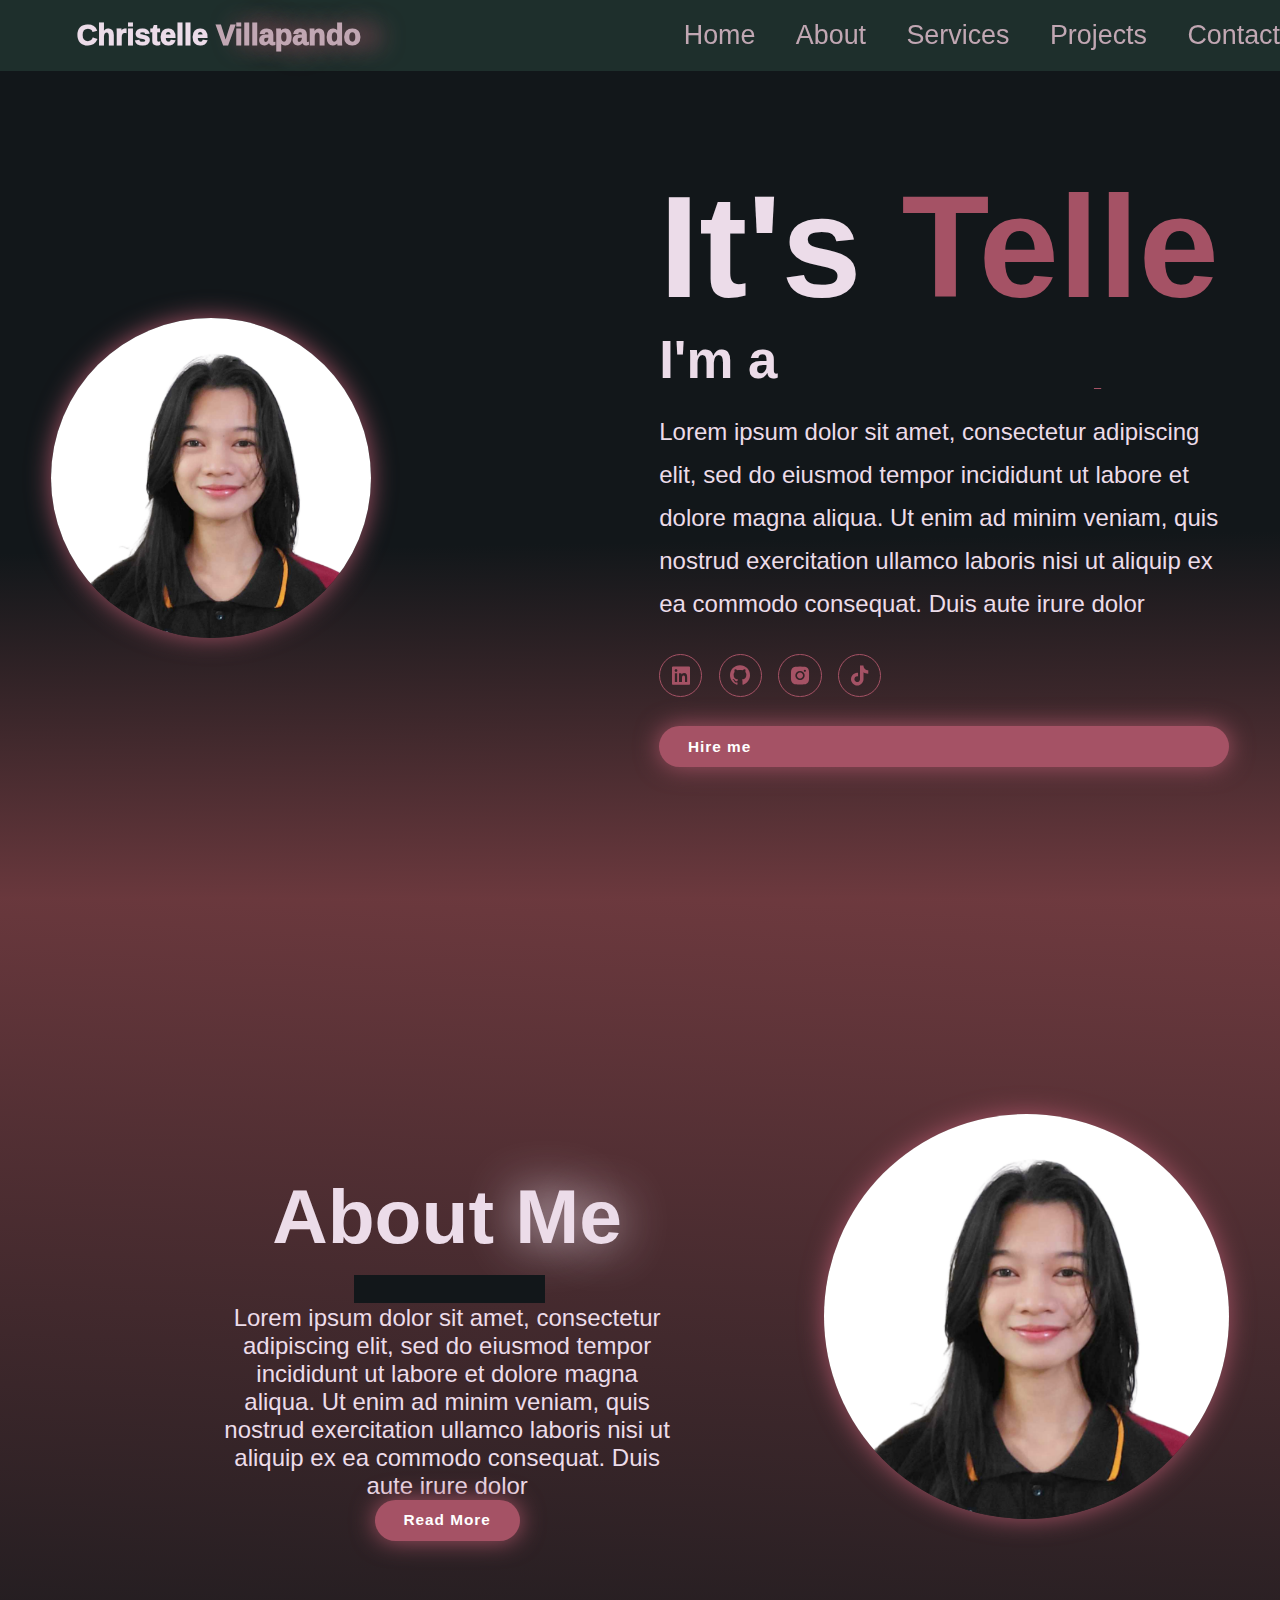
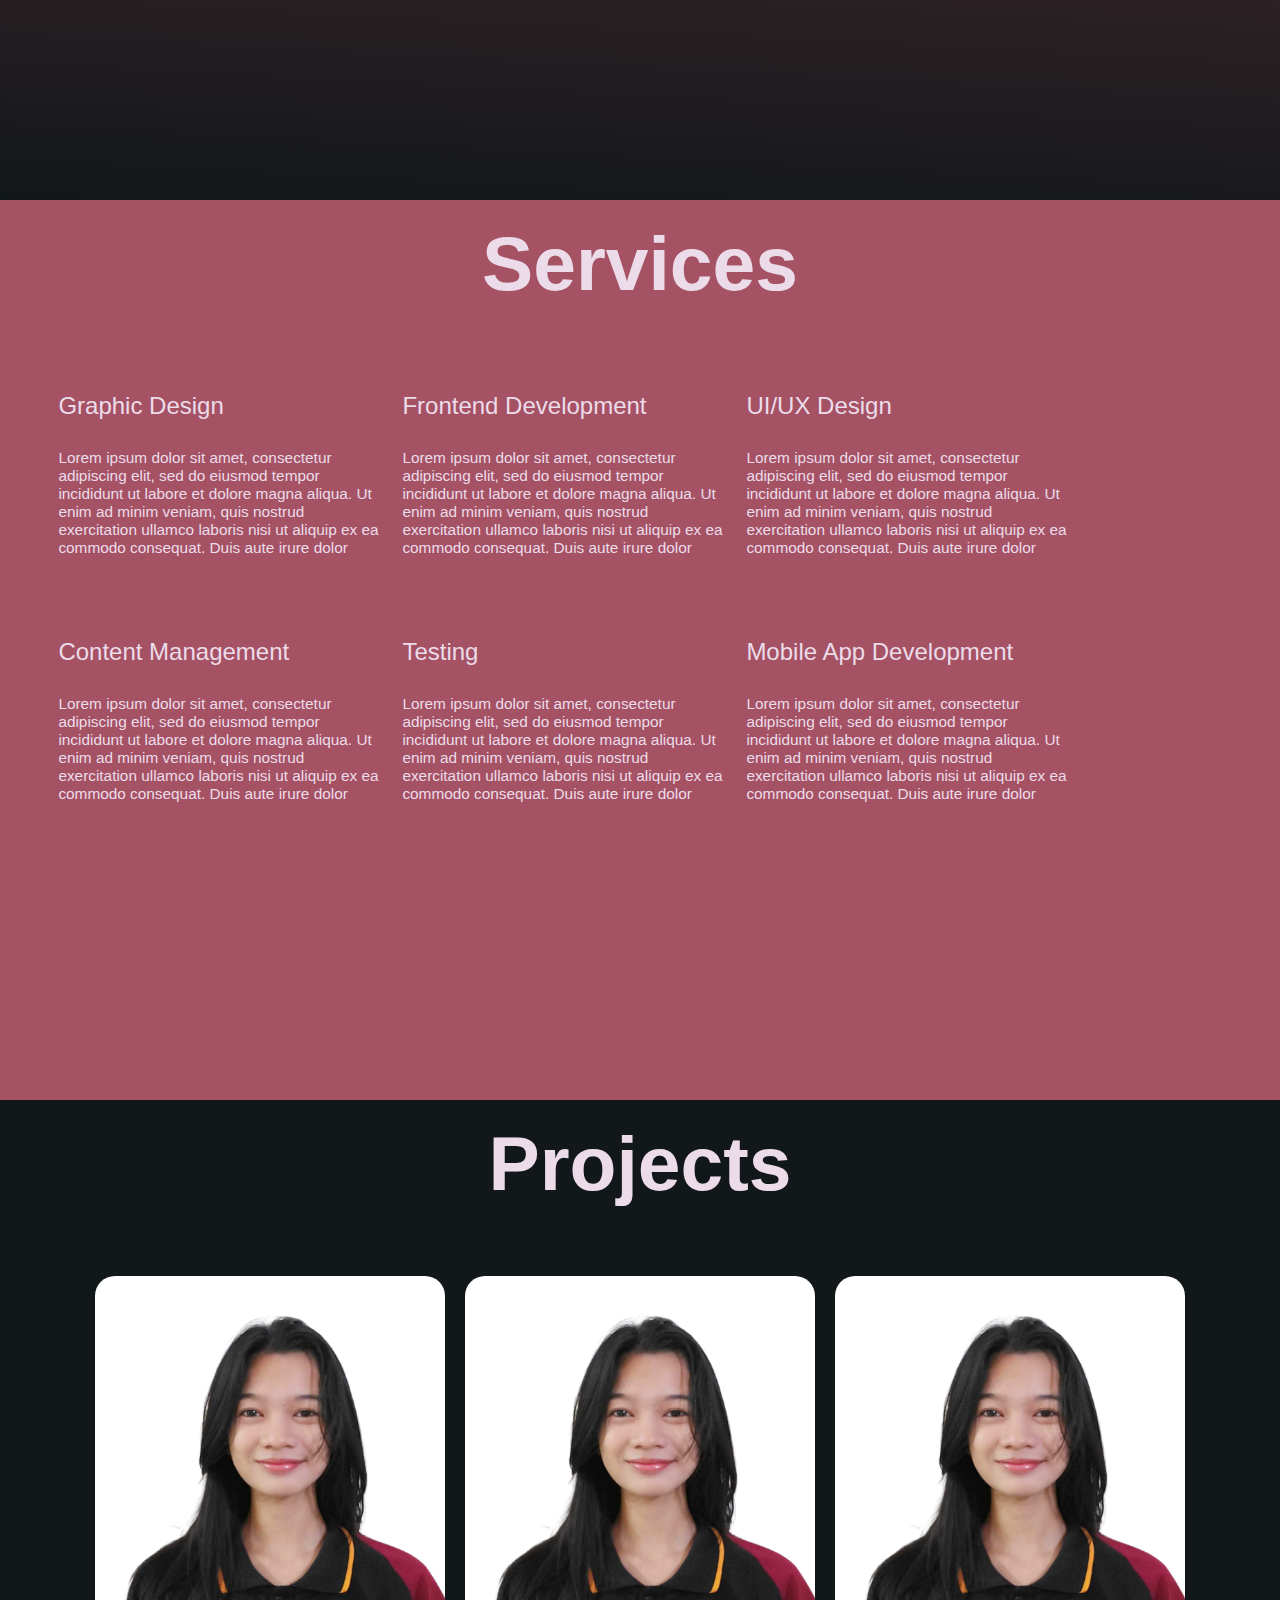
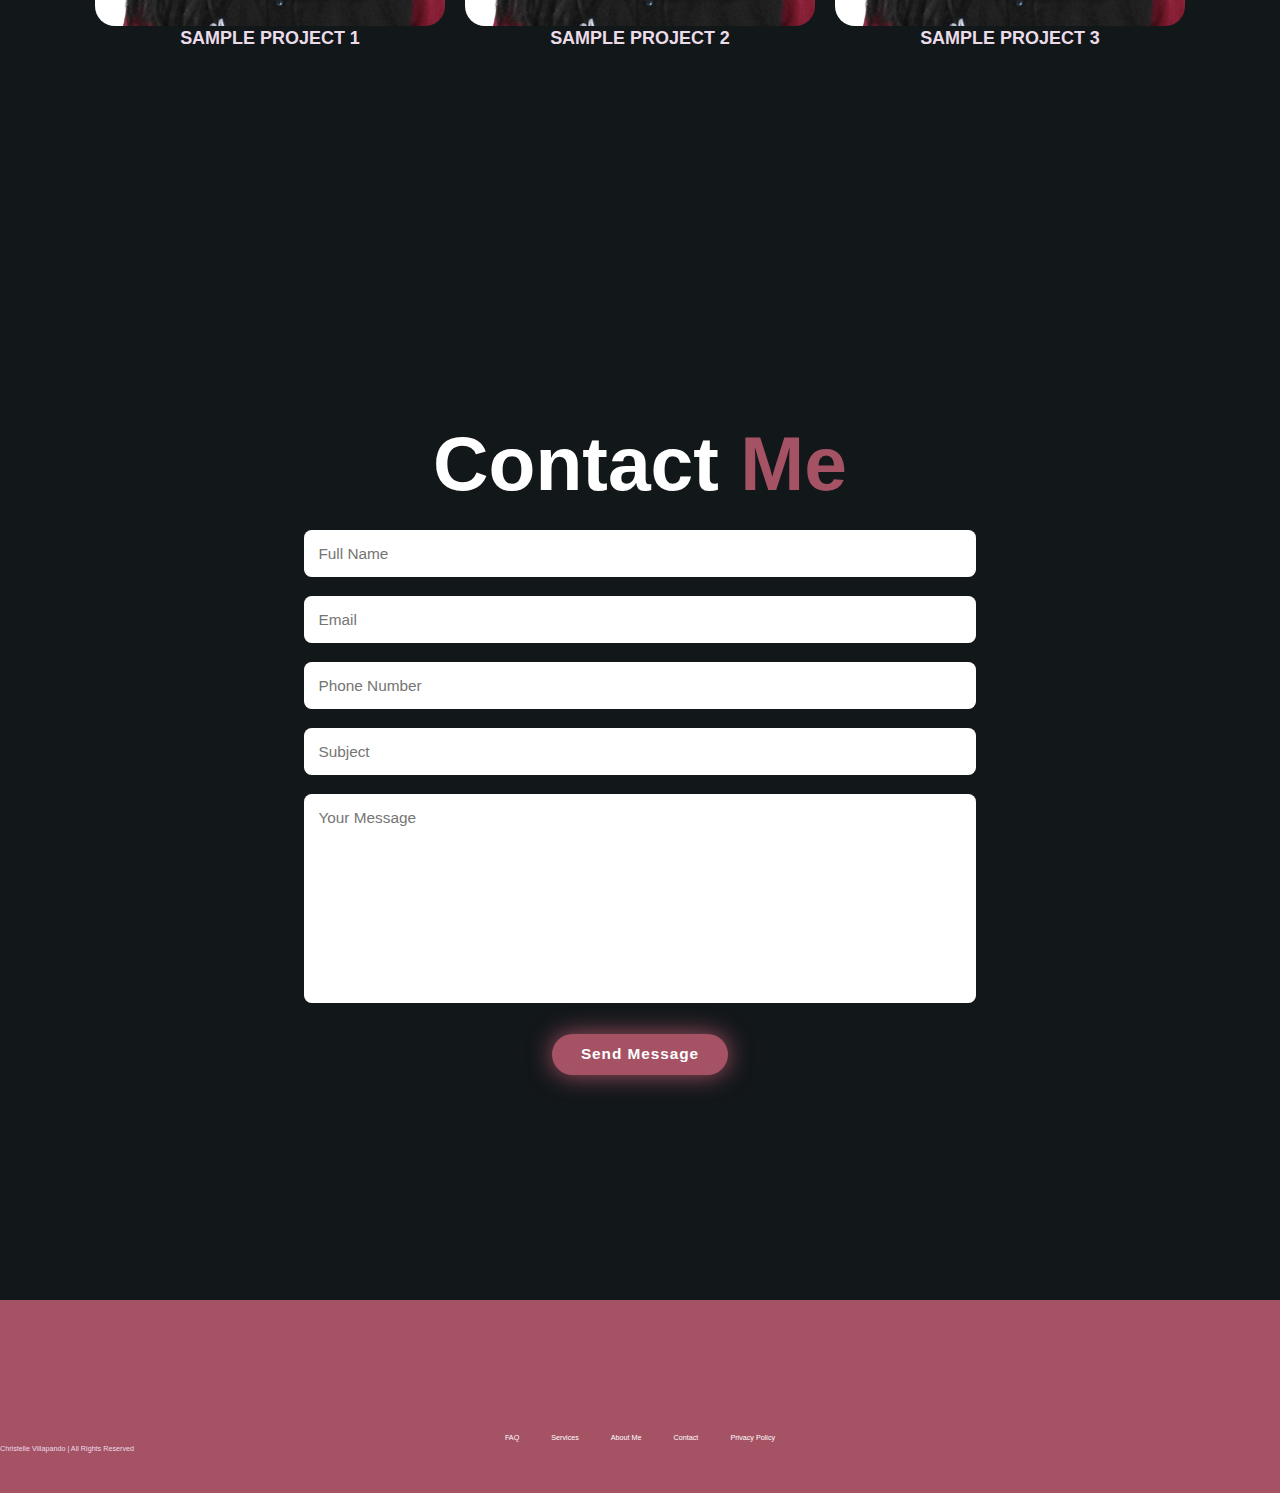
<file: Portfilio.html>
<!DOCTYPE HTML>
<html lang ="en">
    <head>
            <meta charset="UTF-8">
            <meta name="viewport"
            content="width=device-width,initial-scale=1.0">
            <title> Personal Portfolio </title>
            <link rel="stylesheet" href="style.css">
            <link href='https://unpkg.com/boxicons@2.1.4/css/boxicons.min.css' rel='stylesheet'>


    </head>

    <body>
        <header class="header">
            <a href="#home" class="logo">Christelle
                <span> Villapando</span>
            </a>
            
            <i class='bx bx-menu' id="menu-icon"></i>

            <nav class="navbar">
                <a href="#home">Home</a>
                <a href="#about">About</a>
                <a href="#services">Services</a>
                <a href="#projects">Projects</a>
                
                <a href="#contact">Contact</a>

            </nav>
            

        </header>

        <section class="home" id="home">
            
            <div class="home-img">
                <img src="2.png" class = "profile-pic" alt="">
            </div>
        

            <div>

            </div>
            <div class="home-content">
                <h1>It's <span>Telle</span></h1>
                <h3 class="text-animation">
                    I'm a <span></span>
                </h3>
                <p>
                    Lorem ipsum dolor sit amet, 
                    consectetur adipiscing elit, 
                    sed do eiusmod tempor incididunt ut 
                    labore et dolore magna aliqua. Ut enim
                     ad minim veniam, quis nostrud exercitation 
                     ullamco laboris nisi ut aliquip ex ea 
                     commodo consequat. Duis aute irure dolor 
                </p>
                <div class="social-icons">
                    <a href="#"><i class='bx bxl-linkedin-square' ></i></a>
                    <a href="#"><i class='bx bxl-github' ></i></a>
                    <a href="#"><i class='bx bxl-instagram-alt' ></i></a>
                    <a href="#"><i class='bx bxl-tiktok' ></i></a>
                </div>
                <a href="#" class="btn">Hire me</a>
            </div>
        </section>
        <section class="about" id="about">
            <div class="about-content">
                <h2 class="heading">About <span>Me</span></h2>
                <h3 class="text-animation">
                    <span></span>
                </h3>
                <p>
                    Lorem ipsum dolor sit amet, 
                    consectetur adipiscing elit, 
                    sed do eiusmod tempor incididunt ut 
                    labore et dolore magna aliqua. Ut enim
                     ad minim veniam, quis nostrud exercitation 
                     ullamco laboris nisi ut aliquip ex ea 
                     commodo consequat. Duis aute irure dolor 
                </p>
                <a href="#" class="btn">Read More</a>
            </div>
            <div class="about-img" >
                <img src="2.png" alt=""> 
            </div>
        </section>


        <section class="services" id="services">
            <h2 class="heading">Services</h2>
            <div class="services-container">
                <div class="service-box">
                    <div class="service-info">
                        <h4>Graphic Design</h4>
                        <p>
                            Lorem ipsum dolor sit amet, 
                            consectetur adipiscing elit, 
                            sed do eiusmod tempor incididunt ut 
                            labore et dolore magna aliqua. Ut enim
                            ad minim veniam, quis nostrud exercitation 
                            ullamco laboris nisi ut aliquip ex ea 
                            commodo consequat. Duis aute irure dolor
                            
                        </p>
                    </div>
                </div>

                <div class="service-box">
                    <div class="service-info">
                        <h4>Frontend Development</h4>
                        <p>
                            Lorem ipsum dolor sit amet, 
                            consectetur adipiscing elit, 
                            sed do eiusmod tempor incididunt ut 
                            labore et dolore magna aliqua. Ut enim
                            ad minim veniam, quis nostrud exercitation 
                            ullamco laboris nisi ut aliquip ex ea 
                            commodo consequat. Duis aute irure dolor
                            
                        </p>
                    </div>
                </div>
                <div class="service-box">
                    <div class="service-info">
                        <h4> UI/UX Design </h4>
                        <p>
                            Lorem ipsum dolor sit amet, 
                            consectetur adipiscing elit, 
                            sed do eiusmod tempor incididunt ut 
                            labore et dolore magna aliqua. Ut enim
                            ad minim veniam, quis nostrud exercitation 
                            ullamco laboris nisi ut aliquip ex ea 
                            commodo consequat. Duis aute irure dolor
                            
                        </p>
                    </div>
                </div>
                <div class="service-box">
                    <div class="service-info">
                        <h4>Content Management</h4>
                        <p>
                            Lorem ipsum dolor sit amet, 
                            consectetur adipiscing elit, 
                            sed do eiusmod tempor incididunt ut 
                            labore et dolore magna aliqua. Ut enim
                            ad minim veniam, quis nostrud exercitation 
                            ullamco laboris nisi ut aliquip ex ea 
                            commodo consequat. Duis aute irure dolor
                            
                        </p>
                    </div>
                </div>
                <div class="service-box">
                    <div class="service-info">
                        <h4>Testing</h4>
                        <p>
                            Lorem ipsum dolor sit amet, 
                            consectetur adipiscing elit, 
                            sed do eiusmod tempor incididunt ut 
                            labore et dolore magna aliqua. Ut enim
                            ad minim veniam, quis nostrud exercitation 
                            ullamco laboris nisi ut aliquip ex ea 
                            commodo consequat. Duis aute irure dolor
                            
                        </p>
                    </div>
                </div>
                <div class="service-box">
                    <div class="service-info">
                        <h4>Mobile App Development</h4>
                        <p>
                            Lorem ipsum dolor sit amet, 
                            consectetur adipiscing elit, 
                            sed do eiusmod tempor incididunt ut 
                            labore et dolore magna aliqua. Ut enim
                            ad minim veniam, quis nostrud exercitation 
                            ullamco laboris nisi ut aliquip ex ea 
                            commodo consequat. Duis aute irure dolor
                            
                        </p>
                    </div>
                </div>
            </div>
        </section>
        <section class="projects">

            <h2 class="heading">Projects</h2>
                <div class="project-container">
                    <div class="project-box">
                        <img src="2.png">
                        <div class="project-info">
                            
                            <h3> SAMPLE PROJECT 1</h3>

                        </div>

                    </div>

                    <div class="project-box">
                        <img src="2.png">
                        <div class="project-info">
                            
                            <h3> SAMPLE PROJECT 2</h3>
                        </div>
                    </div>
                    <div class="project-box">
                        <img src="2.png">
                        <div class="project-info">
                            
                            <h3> SAMPLE PROJECT 3</h3>

                        </div>
                    </div>


                </div>
            
            
        </section>
        <section class="contact" id="contact">
            <h2 class="heading">Contact <span>Me</span></h2>
            <form action="#">
                <div class="input-box">
                    <input type="text" placeholder="Full Name">
                    <input type="email" placeholder="Email">
                </div>
                <div class="input-box">
                    <input type="number" placeholder="Phone Number">
                    <input type="text" placeholder="Subject">
                </div>
                <textarea name="" id="" cols="30"
                rows="10" placeholder="Your Message"></textarea>
                <input type="submit" value="Send Message" class="btn">          
            </form>
        </section>

        <footer class="footer">
            <div class="social">
                <a href="#"><i class='bx bxl-linkedin-square' ></i></a>
                    <a href="#"><i class='bx bxl-github' ></i></a>
                    <a href="#"><i class='bx bxl-instagram-alt' ></i></a>
                    <a href="#"><i class='bx bxl-tiktok' ></i></a>
            </div>
            <ul class="list">
                <li>
                    <a href="#">FAQ</a>
                </li>
                <li>
                    <a href="#">Services</a>
                </li>
                <li>
                    <a href="#">About Me</a>
                </li>
                <li>
                    <a href="#">Contact</a>
                </li>
                <li>
                    <a href="#">Privacy Policy</a>
                </li>
            </ul>
            <p class="copyright">
                Christelle Villapando | All Rights Reserved
            </p>
        </footer>
        <script src="script.js"> </script> 

    </body>

</html>
</file>
<file: style.css>
*{
    padding: 0;
    margin: 0;
    box-sizing: border-box;
    text-decoration: none;
    border: none;
    outline: none;
    scroll-behavior: smooth;
    font-family: "Poppins", sans-serif;
}

:root{
/*primary color: light mode*/
--bg-color:#12171a;
--main-color:#a55265;
--accent-color-rgb:51, 84, 73;
--accent-color:#335449;
--accent-color2: #c1a7b3;
--text-color: #ecdce9;
--dark-comp-gradient: #6f3a3f;

}
/*secondary color: dark mode*/
 .dark-theme{
    --bg-color: #E8D7D0;
    --main-color: #DA959F;
    --accent-color: #D25B76;
    --accent-color2: ;
    --text-color: #5C0105;
 
    }
    
    /*
    MAIN RED 
    --bg-color:#080808;
    --second-color: #450205;
    --text-color:#f6cfb2;
    --main-color:#65080c;  

    BLUE
    --bg-color:#0B1637;
    --second-color:#248BE7;
    --text-color:#36ACEF;
    --main-color:#0D219A ; 
   
    ["","","",""]
    --bg-color:#CD7D84;
    --second-bg-color: #93D5DC;
    --text-color:F6EDEE;
    --main-color:#EDA7AC;
    */
body{
  background: var(--bg-color);
}
canvas {
  display: relate;
  vertical-align: bottom;
}
.about{
  background: radial-gradient(circle at top left, var(--bg-color) 50%, var(--main-color));
}
.hobby-container{
  display: grid;
  align-content: flex-end;
  flex-wrap: wrap;
  align-items: center;
  justify-content: center;
  min-height: 50vh;
  min-width: 90vh;
  background: linear-gradient(var(--bg-color 0.8));
}

.wrapper{
  max-width: 69rem; 
  width: 100%;
  position: relative;
}
.hobby-container h1 {
  font-size: 4.5rem;
    margin-bottom: 0.5rem;
    text-align: center;
    margin-top: 2.5rem;
}
.wrapper i{
  height: 4rem;
  width: 4rem;
  background: var(--bg-color);
  text-align: center;
  border-radius: 50%;
  font-size: 3.5rem;
  display: inline-flex;
  justify-content: center;
  align-items: center;
  cursor: pointer;
  position: absolute;
  top: 50%;
  transform: translateY(-50%);
  margin-left: -3rem;

}
.wrapper i:hover{
  transform: scale(1.3) translateY(-5px);
  transition: 1s;
}
.wrapper i:first-child{
  left: 0;
  
}
.wrapper i:last-child{
  right: 5rem;
  margin-right: -6rem;
  
}
.wrapper .carousel{
  display: grid;
  grid-auto-flow: column;
  grid-auto-columns: calc((100% / 2)) - 12px;
  gap: 2rem;
  overflow: hidden;
}
.wrapper:last-child{
  display: grid;
  
  justify-content: center;  
}
.carousel :where(.card, .card-img){
  display: flex;
  align-items: center;
  justify-content: center;
  flex-direction: column;
}
.carousel .card{
  list-style-type: none;
  background: var(--main-color);
  border-radius: 2rem;
  padding: 2rem;
  display: flex;
  align-items: center;
  justify-content: center;
  cursor: pointer;
  margin-top: 2rem;
}
.card .card-img{
  
  border: 1rem solid var(--main-color);
  border-radius: 2rem;
  align-items: center;
  justify-content: center;
}

.card .card-img img{
  width: 27rem;
  height: 36rem;
  object-fit: cover;
  border-radius: 1rem;
}
.card h2{
  font-weight: 500;
  font-size: 1.5rem;
  color: var(--text-color);
  justify-content: center;
  align-items: center;
}
.carousel, 
.carousel * {
  user-select: none; /* Disable text selection */
  -webkit-user-drag: none; /* Disable image drag in WebKit browsers */
  -moz-user-select: none; /* Disable text selection in Firefox */
  -ms-user-select: none; /* Disable text selection in Internet Explorer */
  user-drag: none; /* Disable image dragging in modern browsers */
}

html{
    font-size: 60%;
    overflow-x: hidden;

}
body{
    background: var(--bg-color);
    color: var(--text-color);
    overflow-x: hidden;
}

#icontoggle{
    width: 30px;
    cursor: pointer;
}
.header{
    position: fixed;
    top: 0;
    right: 0;
    width: 100%;
    padding: 2rem 0 2rem 0;
    background: rgba(var(--accent-color-rgb),0.4);
    backdrop-filter: blur(10px);
    display: flex;
    justify-content: space-between;
    align-items: center;
    z-index: 5; /*z index is for overlap of elements*/
 
}


.logo{
    font-size: 3rem;
    color: var(--text-color);
    font-weight: 1000;
    cursor: pointer;
    transition: 0.3s ease;
    margin-left: 8rem;

}

.logo:hover{
    transform: scale(1.3);
    color: var(--accent-color2);

}
.logo span{
    text-shadow: 2rem 0 25px var(--main-color);
}
.logo a{
    color: var(--main-color);
}
  /*PARA SAN IMG DTO? HAHHA  
img{
    width: 400px;
    height: auto;
   
} */

 .hearticon{

   
    
    color: var(--main-color);
    margin-right: 4rem;
    font-weight: 500;
    transition: 0.3 ease;
    display: inline-flex;

 }
 .hearticon img{
    position:relative;
    width: 100rem;
    height: auto;
 }
 /* TODO: Still needs hover for heart icon*/
 .hearticon:hover{
    

 }


.navbar a{
    font-size: 2.8rem;
    color: var(--accent-color2);
    font-weight: 600;;
    margin-left: 4rem;
    font-weight: 500;
    transition: 0.3 ease;
    border-bottom: 3px solid transparent;
   
}
.navbar a:hover,
.navbar a.active{
    color: var(--main-color);
    border-bottom: 3px solid var(--main-color);
}
#menu-icon{
    font-size: 3.6rem;
    color: var(--main-color);
    display: none;
}

section{
    min-height: 100vh;
    padding: 2rem 4% 2rem;
}
.home{
    display: flex;
    align-items: center;
    justify-content: center;
    gap: 15rem;
    background: linear-gradient(179deg, var(--bg-color) 60%, var(--dark-comp-gradient));
  
}
.home-content{
    display: flex;
    flex-direction: column;
    justify-content: center;
    text-align: left;
    margin-top: 3rem;
}
span{
    color: var(--main-color);

}
.logo span{
    color: var(--accent-color2);
}

.home-content h3{
    margin-bottom: 2rem;
    margin-top: 1rem;
    font-size: 5.5rem;

}
.home-content h1{
    font-size: 15rem;
    font-weight: 700;
    margin-top: 1.5rem;
    line-height: 1;
}
.home-img{
    border-radius: 50%;
}
.home-img img{
    position: relative;
    top: 3rem;
    width: 25vw;
    border-radius: 50%;
    box-shadow: 0 0 25px var(--main-color);
    cursor: pointer;
    transition: 0.4s ease-in-out;
}
.home-img img:hover{
box-shadow: 0 0 50px var(--main-color),
            0 0 100px var(--main-color);
}
.home-content p{
    font-size: 2.5rem;
    font-weight: 500;
    line-height: 1.8;
    max-width: 1000px;
}
.social-icons a{
    display: inline-flex;
    justify-content: center;
    align-items: center;
    width: 4.5rem;
    height: 4.5rem;
    background: transparent;
    border: 0.2rem solid var(--main-color);
    font-size: 2.5rem;
    border-radius: 50%;
    color: var(--main-color);
    margin: 3rem 1.5rem 3rem 0;
    transition: 0.3s ease-in-out;
    position: relative;
    z-index: 20;

}
.social-icons a:hover{
    color: white;
    transform: scale(1.3)translateY(-5px);
    box-shadow: 0 0 25px var(--accent-color2);
    background-color: var(--accent-color2);


}


#btn-about{
    display: inline-block;
    padding: 1rem 2.8rem;
    background: var(--bg-color);
    box-shadow: 0 0 25px var(--bg-color);
    border-radius: 4rem;
    font-size: 1.6rem;
    color: var(--text-color);
    border: 2px solid transparent;
    letter-spacing: 0.1rem;
    font-weight: 600;
    transition: 0.3s ease-in-out;
    cursor: pointer;
    margin-left: 3rem;
}
#btn-about:hover{
    transform: scale(1.05);
    background-color: var(--accent-color2);
    color: var(white);

}


.btn{
    display: inline-block;
    padding: 1rem 2.8rem;
    background: var(--main-color);
    box-shadow: 0 0 25px var(--main-color);
    border-radius: 4rem;
    font-size: 1.6rem;
    color: white;
    border: 2px solid transparent;
    letter-spacing: 0.1rem;
    font-weight: 600;
    transition: 0.3s ease-in-out;
    cursor: pointer;
}
.btn:hover{
    transform: scale(1.05);
    background-color: var(--accent-color2);
    color: var(white);
    /*-- use for night theme -- 
    box-shadow: 0 0 25px var(--second-bg-color);
     */


}
.btn-group{
    display: flex;
    align-items: center;
    gap: 1.5rem;
    position: relative;
    z-index: 20;
}
.btn-group a:nth-of-type(2){
    background-color: var(--bg-color);
    color: var(--main-color);
    border: 2px solid var(--main-color);
    box-shadow: 0 0 25px transparent;
}
.btn-group a:nth-of-type(2):hover{
    box-shadow: 0 0 25px var(--main-color);
    background-color: var(--main-color);
    color: var(--bg-color);
   
}
.text-animation{
    font-size: 34px;
    font-weight: 600px;
    min-width: 280px;

}
.text-animation span{
    position: relative;
}
.text-animation span::before{
    content: 'Web Developer';
    color: var(--main-color);
    animation: words 20s infinite;
}
.text-animation span::after{
    content: "";
    background-color: var(--bg-color);
    position: absolute;
    width: calc(100% + 8px);
    height: 100%;
    border-left: 3px solid var(--bg-color) ;
    right: -8px;
    animation: cursor 0.6s infinite, typing 20s steps(14) infinite;
}
@keyframes cursor{
    to{
        border-left: 2px solid var(--main-color);
    }
}
@keyframes words{
    0%,
    20%{
        content: 'Student Leader';
    }
    21%,
    40%{
        content: "Pioneer";
    }
    41%,
    60%{
        content: "Graphics Designer";
    }
    61%,
    80%{
        content: "Digital Artist";
    }
    81%,
    100%{
        content: "Web Developer";
    }
}
@keyframes typing{
    10%,
    15%,
    30%,
    35%,
    50%,
    55%,
    70%,
    75%,
    90%,
    95%{
        width: 0;
    } 
    5%,
    20%,
    25%, 
    40%,
    45%,
    60%,
    65%,
    80%,
    85%{
        width: calc(100% + 8px);
    }
}


.about{
    display: flex;
    flex-direction: row;
    justify-content: center;
    align-items: center;
    background: linear-gradient(183deg, var(--dark-comp-gradient), var(--bg-color));
    color: var(--text-color);
    color: var(--text-color);
}
.about-container{
  display: flex;
  align-items: center;
  justify-content: space-around;
  margin-top: 20rem;
}
.about-header{
  margin: 2rem;
  padding-top: 2rem;
  position: absolute;
  top: 100%;;
}
.about h2 span{
  color: var(--text-color);
  text-shadow: 0 0 50px var(--text-color);
          
}
.heading{
text-align: center;
font-size: 8rem;
}
.about-content h2{
text-align: center;
line-height: 1.5;
}
.about-content h3{
font-size: 2.6rem;
}
.about-content p{
font-size: 2.5rem;
margin:2rem 3rem 2rem 3rem;
}
.about-content .text-animation span::before{
content: 'Web Developer';
color: var(--text-color);
animation: words 20s infinite;
}
.about-content .text-animation span::after{
content: "";
background-color: var(--bg-color);
position: absolute;
width: calc(100% + 8px);
height: 100%;
border-left: 3px solid var(--bg-color) ;
right: -8px;
animation: cursor 0.6s infinite, typing 20s steps(14) infinite;
}

.about-content {
  display: flex;
  flex-direction: column;
  align-items: center; /* Center the content horizontally */
  text-align: center; /* Center text inside .about-content */
}

.about-img {
  display: flex;
  align-items: center; /* Center image vertically inside .about-img */
  justify-content: center; /* Center image horizontally inside .about-img */
  border-radius: 50%;
  margin-bottom: 5rem;
}


.about-img img {
  width: 20vw;
  border-radius: 50%;
  box-shadow: 0 0 25px var(--main-color);
  cursor: pointer;
  transition: 0.5s ease-in-out;
}

.about-img img:hover {
  box-shadow: 0 0 50px var(--main-color),
              0 0 100px var(--main-color);
}

.about-content p {
  text-align: center; /* Center text in the paragraph */
  max-width: 60%; /* Optional: restrict width for better readability */
  margin: 0 auto; /* Center the paragraph block */
}




  /*--------updated ABOUT ------/

  

/*------ SERVICES--------*/
::-webkit-scrollbar{
    width: 15px;
}
::-webkit-scrollbar-thumb{
    background-color: var(--main-color);
}
::-webkit-scrollbar-track{
    background-color: var(--bg-color);
    width: 50px;
}
.services{
    background-color: var(--main-color);
    color: var(--text-color);
}
.services h2{
    margin-bottom: 2rem;
    color: var(--text-color);
}
.service-container{
    display: grid;
    display: flex;
    flex-display: row;
    align-items: center;
    gap: 2.5rem;
    margin-top: 10vh;
    justify-content: space-between;
}
.service-box{
    margin:0;
    background-color: var(--main-color);
    color: var(--text-color);
    height: 198px;
    border-radius: 3rem;
    cursor: pointer;
    transition: 0.3s ease-in-out;
    width: 38vh;
    display: inline-flex;
    margin-top: 5rem;
    
}
.service-box:hover{
    background: var(--main-color);
    color: var(--bg-color);
    transform: scale(1.03);
}
.service-box .service-info{
    display: flex;
    flex-direction: column;
    text-align: left;
    max-height: 200px;
    justify-content: center;
    align-items: baseline;
    padding: 1em;
}
.service-info h4{
    font-size: 2.5rem;
    font-weight: 500;
    margin-bottom: 1rem;
}
.service-info p{
    font-size: 1.6rem;
    font-weight: 400;
    max-height: 1000px;
    margin: auto;
}

/*------ Education----*/
.education{
    background:var(--bg-color)
}
.heading-education{
    font-size: 8rem;
    text-align: center;
    margin: 5rem 0;
}
.education{
    padding: 100px 15px;
    background: var(--bg-color);
    display: inline-flex;
    justify-content: center;
    align-items: center;

}
.education h2{
    margin-bottom: 5rem;

}
.header-pv-v{
  font-size: 4.5rem;
  font-weight: 600;
  align-items: center;
  display: flex;
  justify-content: center;

}

    
/* General Styles for the Section */
.portfolio-item{
  display: none;
  display: inline-flex;
  
}
.portfolio-container{
  display: flex;
  justify-content: center;
}

.filters {
  display: flex;
  gap: 10px;
  margin-bottom: 20px;
}

.filters a {
  padding: 10px 20px;
  background: #ddd;
  color: #333;
  text-decoration: none;
  border-radius: 5px;
  cursor: pointer;
}

.filters a.active {
  background: #333;
  color: #fff;
}

.portfolio-container {
  display: flex;
  flex-direction: column;
  gap: 20px;
}


/* Education Timeline */
.timeline-items{
  max-width: 60vh;
  margin: auto;
  display: grid;
  
  position: relative;
}
.timeline-items::before{
  content: "";
  position: absolute;
  width: 5px;
  height: 100%;
  background-color: var(--main-color);
  left: calc(50% - 1px);

}
.timeline-item{
  margin-bottom: 40px;
  width: 100%;
  position: relative;

}
.timeline-item:last-child{
  margin-bottom: 0;
}
.timeline-item:nth-child(odd){
  padding-right: calc(50% + 30px);
  text-align: right;
}
.timeline-item:nth-child(even){
  padding-left: calc(50% + 30px);

}

.timeline-dot{
  height: 21px;
  width: 21px;
  background-color: var(--main-color);
  box-shadow: 0 0 25px var(--main-color),
              0 0 50px var(--main-color);
  position: absolute;
  left: calc(50% - 8px);
  border-radius: 50%;
  top: 10px;
}
.timeline-date{
  font-size: 40px;
  font-weight: 800;
  color: var(--text-color);
  margin: 6px 0 15px;
}
.timeline-content{
  background-color: var(--bg-color);
  border: 3px solid var(--main-color);
  padding: 30px 50px;
  border-radius: 4rem;
  box-shadow: 0 0 10px var(--main-color);
  cursor: pointer;
  transition: 0.3s ease-in-out;
}
.timeline-contact:hover{
  transform: scale(1.05);
  box-shadow: 0 0 25px var(--main-color);

}
.timeline-content h3{
  font-size: 3rem;
  color: var(--text-color);
  margin: 0 0 10px;
  font-weight: 50rem;

}
.timeline-content{
  color: var(--text-color);
  font-size: 20px;
  font-weight: 300;
  line-height: 22px;
}


/* Extracurriculars Gallery */
.extracurriculars-gallery {
  display: grid;
    
    gap: 2rem;
    max-width: 25vh;
    justify-content: flex-start;
}

.image-container {
  position: relative;
  cursor: pointer;
}

.image-container img {
  width: 100%;
  height: auto;
  border-radius: 10px;
}

.overlay {
  position: absolute;
  top: 0;
  left: 0;
  width: 100%;
  height: 100%;
  background: rgba(0, 0, 0, 0.5);
  color: #fff;
  display: flex;
  align-items: center;
  justify-content: center;
  opacity: 0;
  transition: opacity 0.3s ease;
  border-radius: 10px;
}

.image-container:hover .overlay {
  opacity: 1;
}
/* Certifications */
.certifications-gallery {
  display: grid;
  gap: 10px;
}

.certification-item img {
  width: 100%;
  height: auto;
  border-radius: 10px;
}

/* Skills */
.skills {
  display: flex;
  flex-direction: column;
  gap: 10px;
}

.skill {
  position: relative;
}

.bar {
  width: 0;
  height: 20px;
  background: #4caf50;
  border-radius: 10px;
  transition: width 0.3s ease;
}

.skill:hover .bar {
  width: var(--skill-percent);
}

/* Tools Used */
.tools {
  display: grid;
  gap: 10px;
}

.tool {
  display: inline-block;
  padding: 5px 10px;
  background: #f0f0f0;
  border-radius: 5px;
  font-size: 1rem;
  font-weight: bold;
}

/* Modal */
.modal {
  display: none;
  position: fixed;
  top: 0;
  left: 0;
  width: 100%;
  height: 100%;
  background: rgba(0, 0, 0, 0.5);
  align-items: center;
  justify-content: center;
}

.modal-content {
  background: #fff;
  padding: 20px;
  border-radius: 10px;
  width: 80%;
  max-width: 600px;
}

.close {
  position: absolute;
  top: 10px;
  right: 20px;
  font-size: 1.5rem;
  cursor: pointer;
}


::webkit-scrollbar{
    width: 15px;
}
::webkit-scrollbar-thumb{
    background-color: var(--main-color);
    

}
::webkit-scrollbar-track{
    background-color: var(--main-color);
    width: 50px;

}
.projects h2{
    margin-bottom: 5rem;
    color: var(--text-color);
}

.project-container{
    display: flex;
    flex-direction: row;
    flex-wrap: wrap;
    justify-content: center;
    align-content: center;
    gap: 20px;
    max-width: 1400px;
    margin: 0 auto;
    padding: 20px 10px;
}
.project-box:hover{
    background: rgba(255, 255, 255, 0.3);
    color: var(--main-color);
    transform: scale(1.03rem);
    border-radius: 20px;
    padding:1.05rem;
    margin:0 auto;
    

}
.project-box img{
    width: 100%;
    max-width: 350px;
    object-fit: cover;
    border-radius: 20px;
}
.project-info{
    font-size: 1.6rem;
    font-weight: 300;
    text-align: center;
    padding-bottom: 1.5rem;

}
.project-box::after{
    content: "";
    width: 350px;

}

.contact{
    background-color: var(--bg-color);
}
.contact h2{
    color: white;
    border-bottom: 3px solid transparent;
    transition: 0.3 ease-in-out;
}
.contact form{
    max-width: 70rem;
    margin: 1rem auto;
    text-align: center;
    margin-bottom: 3rem;

}
.contact form .input-box{
    display: flex;
    justify-content: center;
    flex-wrap: wrap;
}
.contact form .input-box input,
.contact form textarea{
    width: 100%;
    padding: 1.5rem;
    font-size: 1.6rem;
    color: black;
    border-radius: 0.8rem;
    border: 2x solid var(--main-color);
    margin: 1rem 0;
    resize: none;

}
.contact form .btn{
    margin-top: 2rem;
}
.footer{
    position: relative;
    bottom: 0;
    width: 100%;
    padding: 40px 0;
    background-color: var(--main-color);
}
.footer .social{
    text-align: center;
    padding: 25px;
    color: var(--main-color);
}
.footer .social a{
    font-size: 25px;
    color: var(--main-color);
    border: 2px solid var(--main-color);
    height: 42px;
    width: 42px;
    line-height: 42px;
    display: inline-block;
    text-align: center;
    border-radius: 50%;
    margin: 0 10 px;
    transition: 0.3s ease-in-out;
}
.footer .social a:hover{
    transform: scale(1.2) translateY(-10px);
    background-color: var(--main-color);
    color: var(--text-color);
    box-shadow: 0 0 25px var(--main-color);

}
.footer ul{
    margin-top: 0;
    padding: 0;
    font-size: 18x;
    line-height: 1.6;
    margin-bottom: 0;
    text-align: center;
}
.footer ul li a{
    color: white;
    border-bottom: 3px solid transparent;
    transition: 0.3s ease-in-out;
}
.footer ul li a:hover{
    color: var(--main-color);
    border-bottom: 3px solid var(--main-color);
}
.footer ul li{
    display: inline-block;
    padding: 0 15px;
}
.footer copyright{
    margin-top: 50px;
    text-align: center;
    font-size: 16px;
    color: white;
}
@media screen and (max-width: 1300px){
  .about-content{
    margin-left: 2rem;
    position: relative;
  }
  .hobby-container{
    min-width: 70vh;
  }
  .wrapper i:last-child {
    right: 5rem;
    margin-right: -8rem;
}
.wrapper i{
  top: 55%;
    transform: translateY(-50%);
    margin-left: -2rem;
}
.about img{
  width: 45vh;
  margin-top: 1rem;
  margin-bottom: 3rem;
}


@media(max-width:1200px){
    html{
        font-size: 55%;
    }
    .services-containers{
        padding-bottom: 7rem;
        padding-top: 10rem;
        display: flex;
        flex-direction: row;
        margin: 0 5rem;
    }
  .about-container{
    flex-wrap: wrap;
  }
  .about-content{
    display: inline-flex;
    align-items: center;
    justify-content: center;   
  } 
  .about img{
    width: 30vw;
    margin-top: 1rem;
    margin-bottom: 3rem;
  }
  .home-content h1{
    font-size: 10rem;
  }
  .home-content h3{
    font-size: 4.5rem
  }
  .home-content p{
    font-size: 2rem;
  }
  .heading{
    font-size: 7rem;
  }
  .about-content p{
    margin-bottom: 2rem;
  }
  .hobby-container h1 {
    font-size: 4.3rem;
    
    margin-top: 3rem;
}
}
@media(max-width: 1020px){
 .profile-pic{
  display: none;
 }

  .home-content{
    display: flex;
        justify-content: center;
        align-items: center;
        margin-left: 24rem;
}
.home-content h1{
  font-size: 9rem;
}
.home-content h3{
  font-size: 4rem
}
.home-content p{
  font-size: 2rem;
}
}

@media screen and (max-width:980px){
    header{
        padding: 2rem 3%;
    }
    section{
        padding: 10rem 3% 2rem;
    }
    .services{
        padding-bottom: 7rem ;

    }
    .footer{
        padding:2rem 3% ;
    }
    .wrapper .carousel{
      grid-auto-columns: calc((100% / 2)- 9 px);
    }
    .about-container{
      flex-wrap: wrap;
    }
    .about-content{
      margin-left: 4rem;
      justify-content: center;
      align-items: center;
      display: inline-flex;
    }
   .wrapper{
    max-width: 34rem;
    width: 100%;
    position: relative;
   }
   .home-content h1{
    font-size: 8rem;
  }
  .home-content h3{
    font-size: 3.5rem
  }
  .home-content p{
    font-size: 1.7rem;
  }
  .hobby-container h1 {
    font-size: 3.3rem;
    margin-top: 2rem;
}
}

@media(max-width:895px){
    #menu-icon{
        display: block;
    }
    .navbar{
        position: absolute;
        top: 100%;
        right: 0;
        left: 50%;
        padding: 1rem 3%;
        background: rgba(var(--accent-color-rgb),0.8);
        backdrop-filter: blur(20px);
        border-bottom-left-radius: 2rem;
        border-left: 2px solid var(--main-color);
        border-bottom: 2px solid var(--main-color);
        display: none;
        flex-wrap: column;
    }
    .navbar.active{
        display: flex;
        flex-wrap: nowrap;
    }
    .navbar a{
        display: block;
        font-size: 2rem;
        margin: 3rem 0;
        color: white;
    }
    .home{
        flex-direction: column;
        margin-right: 5rem 4rem;
    }
    .home-content h1{
      font-size: 6.5rem;
    }
    .home-content h3{
      font-size: 3rem
    }
    .home-content p{
      font-size: 1.5rem;
    }
    .home-content{
      display: flex;
        justify-content: center;
        align-items: center;
        align-content: center;
        align-text: center;
       margin-right: 20rem;

    }
  
    .about{
        flex-direction: column-reverse;
    }
    .about-content{
       
        display: contents;

    }
    .about img{
        width: 52vw;
        margin-top: 1rem;
        margin-bottom: 3rem;
    }
     }

@media screen and (max-width:600px) {
  .wrapper .carousel{
    grid-auto-columns: 100%;
  }
  .about-content p{
    text-wrap: wrap;

  }
  .about-container{
    flex-wrap: wrap;
  }
  .about-content{
    margin-left: 4rem;
    justify-content: center;
    align-items: center;
    display: inline-block;
    justify-content: center;
    align-items: center;
    flex-direction: row;
    text-wrap: wrap;
  }
  .wrapper i{
    margin-left: 15rem;
  }
  .wrapper i:last-child{
    right: 21rem;
    margin-right: -6rem;
  } 
}

    @media(max-width:412px){
        html{
            font-size: 50%;
        }  
        
        .logo{
            font-size: 2.5rem;
        }
        .header{
        position: fixed;
        top: 0;
        right: 0;
        width: 100%;
        padding: 0 auto;
        background: var(--text-color);
        opacity: 65%;
        backdrop-filter: blur(10px);
        display: flex;
        justify-content: flex-start;
        align-items: center;
        z-index: 5;
            
        }
        .home-content{
            margin-top: 8rem;
        }
        .home-content h1{
            font-size: 7rem;
            margin-left: 24rem;
            margin-bottom: 4rem;
        }
        .home-content h3{
            font-size: 2rem;
        padding-left: 10rem;
        }
        .home-img img{
            
            position: relative;
            top: -69rem;
            left: 3vw;
            border-radius: 50%;
            box-shadow: 0 0 25px var(--main-color);
            cursor: pointer;
            transition: 0.4s ease-in-out;
            max-width: 37%;
            height: auto;
            
            /*ORIGINAL*/
            
        }
        .home-content p{
            font-size: 14px;
            text-wrap: balance;
            padding-left: 5rem;
        }
        .social-icons a{
            width:6.5rem;
            height:6.5rem;
            font-size: 4.5rem;
            margin-left:2.5rem;
            justify-content: center;
        }
        .btn-group{
            justify-content: center;
        }
        .about-direction{
            display: flex;
            flex-direction: column;
        }
        .navbar{
            position: absolute;
            top: 100%;
            right: 0;
            left: 50%;
            padding: 1rem 3%;
            background: rgba(69, 2, 5, 1);
            backdrop-filter: blur(20px);
            border-bottom-left-radius: 2rem;
            border-left: 2 px solid var(--main-color);
            border-bottom: 2px solid var(--main-color);
            display: flex;
            flex-wrap: nowrap;
    
        }
        .navbar.active{
            display: flex;
            flex-wrap: nowrap;
        }
        .navbar a{
            display: block;
            font-size: 2rem;
            margin: 3rem 0;
            color: (--main-color);
        }
      }
      
        
    
    





.services h2{
    margin-bottom: 3rem;
}
.service-container{
    grid-template-columns: repeat(1,1fr);
} 
    
/*SKILL*/
.container-container{
    display: flex;
    justify-content: stretch;
    padding: 0;
    margin-top: 20rem;

}

.skills h2{
    position: center;
}
.skills h4 h3{
    text-transform: uppercase;

}
.skills{
    background: var(--main-color);
    
    display: flex;
    justify-content: center;
    flex-wrap: wrap
}
.skill-container h1{
    text-align: center;
    color: var(--text-color);
}
.skill-container h3{
    margin: 5px;
    color: var(--text-color);
}
.skill-container{
    width: 500px;
    margin: 8vh 10vh 78rem 4rem;
    color: var(--main-color);
    padding: 20px;
    box-shadow: 0 14px 28px rgba(0,0,0,0.25), 0 10px 10px rgba(0,0,0,0.22);
    font-size: 2rem;
    list-style-type: none;
}
.skill-container li{
    margin: 20px 0;
    padding: 10px;
    list-style-type: none;
    
}

.bar{
    background: var(--bg-color);
    display: block;
    height: 20px;
    border: 1px solid rgba(0,0,0,0.3);
    border-radius: 10px;
    overflow: hidden;
    box-shadow: 0 1px 3px rgba(0,0,0,0.12), 0 1px 2px rgba(0,0,0,0.24);
    transition: all 0.3s cubic-bezier(.25,.8,.25,1);
}
}
.bar:hover{
    box-shadow: 0 14px 28px rgba(0,0,0,0.25), 0 10px 10px rgba(0,0,0,0.22);

}
.bar span{
    height: 20px;
    float: left;
    background: linear-gradient(135deg, var(--text-color) 0%, var(--main-color) 100%);
}
/* SKill percentage */
.html{
    width: 30%;
    animation: html 3s;
}
.css{
    width: 35%;
    animation: css 3s;
}

.javascript{
    width: 20%;
    animation: javascript 3s;
}

.aws{
    width: 20%;
    animation: aws 3s;
}
/* percent animation*/
@keyframes html{
    0%{
        width:0%;
    }
    100%{
        width: 30%;
    }
}
@keyframes css{
    0%{
        width:0%;
    }
    100%{
        width: 35%;
    }
}
@keyframes javascript{
    0%{
        width:0%;
    }
    100%{
        width: 20%;
    }
}
@keyframes aws{
    0%{
        width:0%;
    }
    100%{
        width: 20%;
    }
}

.digital{
    width: 30%;
    animation: digital 3s;
}
.graphic{
    width: 35%;
    animation: graphic 3s;
}

.video{
    width: 20%;
    animation: video 3s;
}

.data{
    width: 20%;
    animation:data 3s;
}
/* percent animation*/
@keyframes digital{
    0%{
        width:0%;
    }
    100%{
        width: 30%;
    }
}
@keyframes graphic{
    0%{
        width:0%;
    }
    100%{
        width: 35%;
    }
}
@keyframes video{
    0%{
        width:0%;
    }
    100%{
        width: 20%;
    }
}
@keyframes data{
    0%{
        width:0%;
    }
    100%{
        width: 20%;
    }
}
.container-container-hobby{
    display: flex;
    justify-content: stretch;
    padding: 0;
    margin-top: -3rem;
    flex-wrap: wrap;
}
.hobbies {
    display: flex;
    flex-direction: row;
    margin: auto;
    justify-content: space-between; 
  }

  .hobbies img {
    width: 100%;
  }
.card-hobby img{
    border-radius: 4.5rem;
    width: 320px;
    height: 320px;
    display: flex;
    margin-left: 16rem;
    
   
}
.card-hobby h2{
    justify-content: center;
    display: flex;
    font-size: 4rem;
    padding-bottom: 4rem;
    padding-top: 4rem;
    justify-content: space-around;
    align-items: center;
}

.card-hobby img:hover{
    transform: scale(1.1) ;
    transition: 1s ease-in-out;
    box-shadow: 0 14px 28px rgba(0,0,0,0.25), 0 10px 10px rgba(0,0,0,0.22);
}
.portflio{
  background-color: var(--bg-color);
}

/*
*,
*::after,
*::before {
  padding: 0;
  margin: 0;
  box-sizing: border-box;
}

:root {
  --dark-color: #000;
  --flower-glow: #ff6bb5;
  --flower-hightlight-1: #ffa7da;
  --inner-flower-petal: #b854ae;
  --outer-flower-petal: #d639bc;
  --flower-circle: #fff;
  --flower-light-1: #ff00a6;
  --flower-light-2: #ff23bd;
  --stem-leaf: #aa1573;
  --stem-leaf-inner: rgba(122, 20, 85, 0.4);
  --lower-stem: #7a1453;
  --petal-color-5: #970765;
  --stem-plant-outline: rgba(252, 44, 197, 0.2);
  --flower-core-1: #ffeb12;
  --flower-core-2: #ffce00;
  --grass: #1aaa15;
}


  /*
   --dark-color: #000;
  --flower-glow: #6bf0ff;
  --flower-hightlight-1: #a7ffee;
  --inner-flower-petal: #54b8aa;
  --outer-flower-petal: #39c6d6;
  --flower-circle: #fff;
  --flower-light-1: #fffb00;
  --flower-light-2: #23f0ff;
  --stem-leaf: #159faa;
  --stem-leaf-inner: rgba(20, 117, 122, 0.4);
   --lower-stem: #14757a;
  --petal-color-5: #079097;
  --stem-plant-outline: rgba(44, 238, 252, 0.2);
  --grass: #1aaa15;
  
  
  */

  /*------ Vertical tab-----*/
  .portfolio-v{
    height: 100vh;
    height: 100%;
    display: flex;
    align-items: center;
    justify-content: center;
    background: linear-gradient(357deg, var(--dark-comp-gradient), var(--bg-color));
    
  }
  .portfolio-container-v{
    background: var(--main-color);
        padding: 3rem 7rem 3rem 7rem;
    max-width: 100rem;
    width: 100%;
    border-radius: 2rem;
    box-shadow: 0 5px 10px rgba(var(--accent-color-rgb), 0.8);
   
  }
  .portfolio-container-v .main-title{
    font-size: 2rem;
    font-weight: 500;
    margin-bottom: 2rem;
  }
  .portfolio-container-v .portfolio-content{
    display: flex;
    align-items: center;
    justify-content: space-between;
  }
  .portfolio-container-v .portfolio-content .portfolio-list{
    display: flex;
    flex-direction: column;
    position: relative;
    width: 22%;
    align-items: self-start;
    align-self: baseline;

  }
  .portfolio-content .portfolio-list label{
    height: 7rem;
   
    font-size: 2.5rem;
    font-weight: 500;
    cursor: pointer;
   /*  background: rgba(var(--accent-color-rgb), 0.9); */
    border-radius: 2rem;
    line-height: 7rem;
    padding-left: 1rem;
    display: flex;
    justify-content: flex-start;
    z-index: 20;
  }
  .portfolio-content .portfolio-list label:hover{
    color: var(--accent-color2);
  }
  .portfolio-list span:hover{
    color: var(--accent-color2);
  }
  #portfolio-education:checked ~ .portfolio-list .portfolio-education,
  #portfolio-extracurricular:checked ~ .portfolio-list .portfolio-extracurricular,
  #portfolio-certification:checked ~ .portfolio-list .portfolio-certification,
  #portfolio-skills:checked ~ .portfolio-list .portfolio-skills{
    color: var(--accent-color2);
  }
  
  .portfolio-list i{
    padding-right: 1rem;
  }
    
    .portfolio-list label{
      display: inline-flex;
      justify-content: center;
      align-items: center;
    }
 
  .portfolio-list span{
    color: var(--text-color);
  }
  .portfolio-content .indicator{

    position: absolute;
    height: 6rem;
    width: 120%;
    left: 0;
    top: 9;
    background: var(--accent-color);
    border-radius: 2rem;
    transition: all 0.4s ease;
    
  }
  #portfolio-education:checked ~ .portfolio-list .indicator{
    top: 0;
  }
  #portfolio-extracurricular:checked ~ .portfolio-list .indicator{
    top: 7rem;
  }
  #portfolio-certification:checked ~ .portfolio-list .indicator{
    top: 14rem;
  }
  #portfolio-skills:checked ~ .portfolio-list .indicator{
    top: 21rem;
  }
  .portfolio-container-v input[type="radio"]{
    display: none;
  }
  
/* New styles for timeline */
.timeline-container-pv {
  position: relative;
  padding: 10px 0;
  margin: 20px 0;
}

.education-pv {
  position: relative;
  padding: 20px 0;
  border-left: 2px solid #333; /* Timeline line */
  margin-left: 30px; /* Space for timeline marker */
}

.timeline-marker-pv {
  position: absolute;
  left: -8px; /* Position of the marker */
  width: 16px;
  height: 16px;
  background: #333;
  border-radius: 50%;
  box-shadow: 0 0 0 3px #fff; /* Outer white border for marker */
  top: 20px; /* Position marker vertically */
}

.timeline-content-pv {
  background: rgba(var(--accent-color-rgb),0.9);
  padding: 20px;
  border-radius: 8px;
  box-shadow: 0 0 5px rgba(0, 0, 0, 0.1);
  margin-left: 4rem;
}

.title-pv {
  margin-top: 0;
  color: #333;
}

.date-pv {
  font-weight: 600;
  color: var(--text-color);
  font-size: 2rem;
}

.degree-pv {
  font-weight: 600;
  color: var(--accent-color2);
  margin-top: 5px;
  font-size: 1.5rem;
}


.description-pv {
  margin-top: 10px;
  color: var(--text-color);
}

  
/*adjust content of edu timeline here; space, margin etc*/
.portfolio-container-v .portfolio-content .education-timeline{

}
/*adjust edu title here*/
.portfolio-content .education-timeline .content-title{

}
/*content visibility*/
 .portfolio-content .portfolio-content-v .content-p{
  display: none;

}
.portfolio-content .portfolio-content-v .portfolio-education{
  display: block;

}
#portfolio-education:checked ~ .portfolio-content-v .portfolio-education,
#portfolio-extracurricular:checked ~ .portfolio-content-v .portfolio-extracurricular,
#portfolio-certification:checked ~ .portfolio-content-v .portfolio-certification,
#portfolio-skills:checked ~ .portfolio-content-v .portfolio-skills{
  display: block;
}

#portfolio-extracurricular:checked ~ .portfolio-content-v .portfolio-education,
#portfolio-certification:checked ~ .portfolio-content-v .portfolio-education,
#portfolio-skills:checked ~ .portfolio-content-v .portfolio-education{
  display: none;
}

/*------- JS Particles --*/
/* ---- reset ---- */

body {
  margin: 0;
  font:normal 75% Arial, Helvetica, sans-serif;
}

canvas {
  position: block;
  vertical-align: bottom;
  z-index: 0;
  
}

/* ---- particles.js container ---- */

#particles-js {
  position: absolute;
  width: 100%;
  height: 100%;
  background-color: transparent;
  background-image: url("");
  background-repeat: no-repeat;
  background-size: cover;
  background-position: 50% 50%;
  z-index: 0;
  
  
}

/* ---- stats.js ---- */



.js-count-particles{
  font-size: 1.1em;
}

#stats,
.count-particles{
  -webkit-user-select: none;
}

#stats{
  border-radius: 3px 3px 0 0;
  overflow: hidden;
}

.count-particles{
  border-radius: 0 0 3px 3px;
}
</file>
